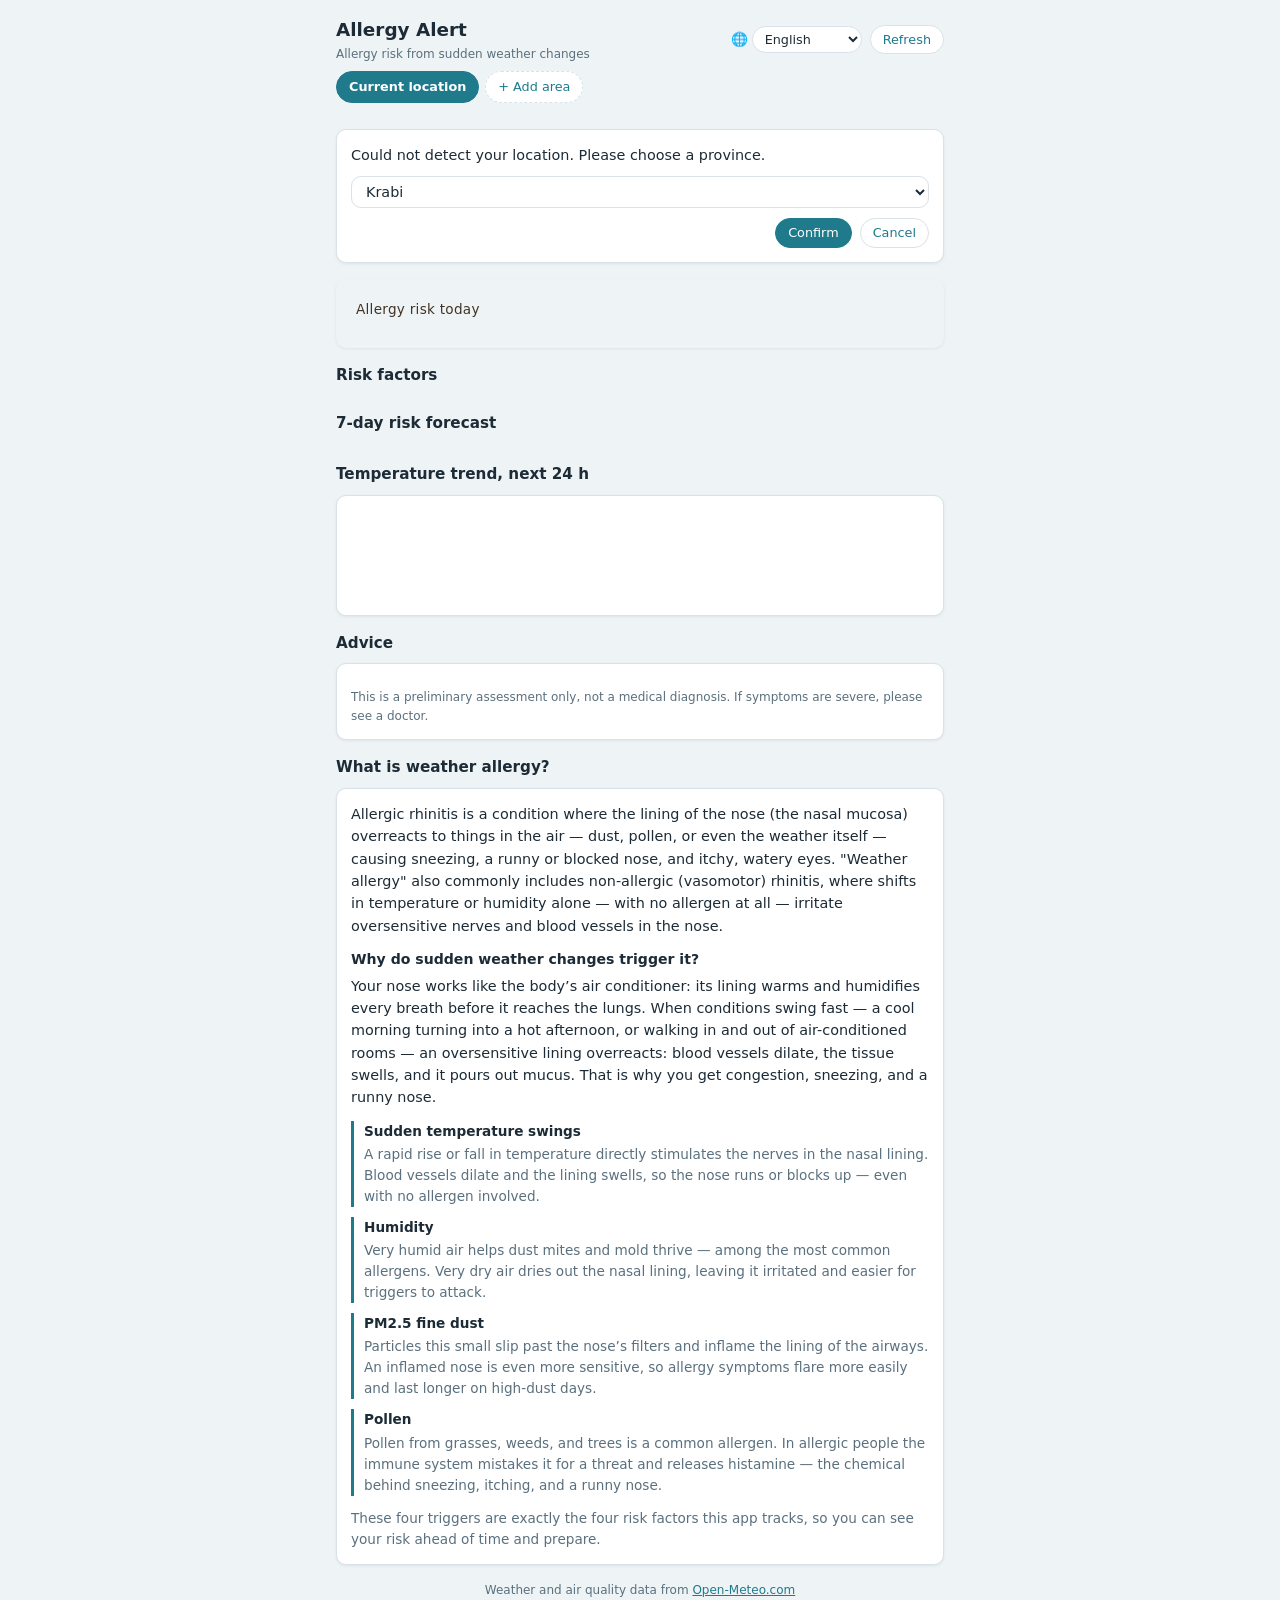
<file: index.html>
<!DOCTYPE html>
<html lang="th">
<head>
  <meta charset="UTF-8">
  <meta name="viewport" content="width=device-width, initial-scale=1">
  <title data-i18n="appTitle">เตือนภูมิแพ้อากาศ</title>
  <meta name="description" content="ประเมินความเสี่ยงภูมิแพ้จากสภาพอากาศเปลี่ยนกระทันหัน ตรวจสอบอุณหภูมิ ความชื้น และฝุ่น PM2.5 ในพื้นที่ของคุณ">
  <meta name="theme-color" content="#1f7a8c">

  <!-- Open Graph -->
  <meta property="og:type" content="website">
  <meta property="og:title" content="Allergy Alert — เตือนภูมิแพ้อากาศ">
  <meta property="og:description" content="ประเมินความเสี่ยงภูมิแพ้จากสภาพอากาศเปลี่ยนกระทันหัน ตรวจสอบอุณหภูมิ ความชื้น และฝุ่น PM2.5 ในพื้นที่ของคุณ">
  <meta property="og:image" content="https://comdevx.github.io/allergy-alert/og-image.png">
  <meta property="og:image:width" content="1200">
  <meta property="og:image:height" content="630">
  <meta property="og:url" content="https://comdevx.github.io/allergy-alert/">
  <meta property="og:site_name" content="Allergy Alert">
  <meta property="og:locale" content="th_TH">

  <!-- Twitter Card -->
  <meta name="twitter:card" content="summary_large_image">
  <meta name="twitter:title" content="Allergy Alert — เตือนภูมิแพ้อากาศ">
  <meta name="twitter:description" content="ประเมินความเสี่ยงภูมิแพ้จากสภาพอากาศเปลี่ยนกระทันหัน ตรวจสอบอุณหภูมิ ความชื้น และฝุ่น PM2.5 ในพื้นที่ของคุณ">
  <meta name="twitter:image" content="https://comdevx.github.io/allergy-alert/og-image.png">

  <link rel="icon" href="icon.svg" type="image/svg+xml">
  <link rel="apple-touch-icon" href="apple-touch-icon.png">
  <link rel="manifest" href="site.webmanifest">
  <link rel="stylesheet" href="css/style.css">
</head>
<body>
  <div class="wrap">

    <header>
      <div class="brand-row">
        <h1><span data-i18n="appTitle">เตือนภูมิแพ้อากาศ</span> <small data-i18n="appSubtitle">ประเมินความเสี่ยงจากสภาพอากาศเปลี่ยนกระทันหัน</small></h1>
        <div class="brand-actions">
          <label class="lang-wrap">🌐<select id="langSelect" class="lang" aria-label="ภาษา / Language" data-i18n-aria="langLabel"></select></label>
          <button id="refreshBtn" class="btn" type="button" data-i18n="refresh">รีเฟรช</button>
        </div>
      </div>
      <div id="areaChips" class="chips" role="tablist" aria-label="พื้นที่ของฉัน" data-i18n-aria="myAreas"></div>
      <div class="loc-row">
        <span id="updatedAt" class="updated"></span>
      </div>
    </header>

    <div id="provincePicker" class="picker" hidden>
      <p id="pickerMsg" data-i18n="pickerMsg">เลือกจังหวัดที่ต้องการติดตาม</p>
      <select id="provinceSelect" class="picker-select"></select>
      <div class="picker-actions">
        <button id="pickerConfirm" class="btn btn--primary" type="button" data-i18n="confirm">ตกลง</button>
        <button id="pickerCancel" class="btn" type="button" data-i18n="cancel">ยกเลิก</button>
      </div>
    </div>

    <div id="riskBanner" class="banner" aria-live="polite">
      <span id="bannerLabel" class="label" data-i18n="riskBannerLabel">ความเสี่ยงภูมิแพ้อากาศวันนี้</span>
      <span id="bannerLevel" class="level"></span>
      <span id="bannerReason" class="reason"></span>
    </div>

    <div id="shareBar" class="share-bar" hidden>
      <button id="shareBtn" class="share-btn" type="button" data-i18n="shareResult">
        <svg class="share-icon" width="16" height="16" viewBox="0 0 24 24" fill="none" stroke="currentColor" stroke-width="2.5" stroke-linecap="round" stroke-linejoin="round"><path d="M4 12v7a2 2 0 002 2h12a2 2 0 002-2v-7"/><polyline points="16 6 12 2 8 6"/><line x1="12" y1="2" x2="12" y2="15"/></svg>
        <span data-i18n="shareResult">แชร์ผลประเมิน</span>
      </button>
      <button id="copyLinkBtn" class="share-btn share-btn--outline" type="button" data-i18n="copyLink">
        <svg class="share-icon" width="16" height="16" viewBox="0 0 24 24" fill="none" stroke="currentColor" stroke-width="2.5" stroke-linecap="round" stroke-linejoin="round"><rect x="9" y="9" width="13" height="13" rx="2"/><path d="M5 15H4a2 2 0 01-2-2V4a2 2 0 012-2h9a2 2 0 012 2v1"/></svg>
        <span data-i18n="copyLink">คัดลอกลิงก์</span>
      </button>
    </div>

    <section>
      <h2 data-i18n="factorsHeading">ปัจจัยเสี่ยง</h2>
      <div id="factorCards" class="factors"></div>
    </section>

    <section>
      <h2 data-i18n="daysHeading">คาดการณ์ความเสี่ยง 7 วันข้างหน้า</h2>
      <div id="daysForecast" class="days"></div>
    </section>

    <section>
      <h2 data-i18n="outlookHeading">แนวโน้มอุณหภูมิ 24 ชม. ข้างหน้า</h2>
      <div class="outlook">
        <div id="outlookStrip" class="strip" aria-hidden="true"></div>
        <div id="outlookLabels" class="strip-labels"></div>
        <p id="outlookNote" class="note"></p>
      </div>
    </section>

    <section>
      <h2 data-i18n="adviceHeading">คำแนะนำ</h2>
      <div class="advice">
        <ul id="adviceList"></ul>
        <p class="disclaimer" data-i18n="disclaimer">ข้อมูลนี้เป็นเพียงการประเมินเบื้องต้น ไม่ใช่คำวินิจฉัยทางการแพทย์ หากอาการรุนแรงควรพบแพทย์</p>
      </div>
    </section>

    <section>
      <h2 data-i18n="aboutHeading">รู้จักภูมิแพ้อากาศ</h2>
      <div class="about">
        <p data-i18n="aboutIntro">โรคจมูกอักเสบภูมิแพ้ (allergic rhinitis) คือภาวะที่เยื่อบุจมูกไวต่อสิ่งกระตุ้นในอากาศมากกว่าปกติ เช่น ฝุ่น ละอองเกสร หรือแม้แต่สภาพอากาศที่เปลี่ยนแปลง ทำให้จาม น้ำมูกไหล คัดจมูก คันตาและน้ำตาไหล คำว่า "ภูมิแพ้อากาศ" ที่เรียกกันทั่วไปยังรวมถึงจมูกอักเสบชนิดไม่แพ้ (vasomotor rhinitis) ที่แค่อุณหภูมิหรือความชื้นเปลี่ยนกะทันหัน โดยไม่ต้องมีสารก่อภูมิแพ้เลย ก็กระตุ้นเส้นประสาทและหลอดเลือดในจมูกที่ไวเกินให้เกิดอาการได้</p>
        <h3 data-i18n="aboutWhyHeading">ทำไมอากาศเปลี่ยนกะทันหันถึงกระตุ้นอาการ</h3>
        <p data-i18n="aboutWhyBody">จมูกเปรียบเสมือนเครื่องปรับอากาศของร่างกาย เยื่อบุจมูกทำหน้าที่ปรับอุณหภูมิและความชื้นของลมหายใจก่อนส่งลงปอด เมื่อสภาพอากาศแกว่งเร็ว เช่น เช้าอากาศเย็นแต่กลางวันร้อนจัด หรือเดินเข้า-ออกห้องแอร์บ่อย ๆ เยื่อบุจมูกที่ไวเกินจะตอบสนองแรงกว่าปกติ หลอดเลือดขยาย เยื่อบุบวม และผลิตน้ำมูกออกมามาก จึงเกิดอาการคัดจมูก จาม และน้ำมูกไหล</p>
        <div class="about-triggers">
          <div class="about-trigger">
            <h4 data-i18n="aboutTempTitle">อุณหภูมิเปลี่ยนกะทันหัน</h4>
            <p data-i18n="aboutTempBody">อุณหภูมิที่ขึ้นหรือลงเร็วกระตุ้นเส้นประสาทในเยื่อบุจมูกโดยตรง หลอดเลือดขยายตัว เยื่อบุบวม ทำให้คัดจมูกหรือน้ำมูกไหลได้แม้ไม่มีสารก่อภูมิแพ้เลย</p>
          </div>
          <div class="about-trigger">
            <h4 data-i18n="aboutHumidityTitle">ความชื้น</h4>
            <p data-i18n="aboutHumidityBody">อากาศชื้นมากทำให้ไรฝุ่นและเชื้อราเติบโตดี ซึ่งเป็นสารก่อภูมิแพ้ที่พบบ่อยที่สุด ส่วนอากาศแห้งมากทำให้เยื่อบุจมูกแห้ง ระคายเคือง และถูกสิ่งกระตุ้นทำร้ายได้ง่ายขึ้น</p>
          </div>
          <div class="about-trigger">
            <h4 data-i18n="aboutAirTitle">ฝุ่น PM2.5</h4>
            <p data-i18n="aboutAirBody">ฝุ่นละเอียดขนาดนี้ผ่านการกรองของจมูกลงไปทำให้เยื่อบุทางเดินหายใจอักเสบ จมูกที่อักเสบจะยิ่งไวต่อสิ่งกระตุ้น อาการภูมิแพ้จึงกำเริบง่ายและหายช้าในวันที่ฝุ่นสูง</p>
          </div>
          <div class="about-trigger">
            <h4 data-i18n="aboutPollenTitle">ละอองเกสร</h4>
            <p data-i18n="aboutPollenBody">ละอองเกสรหญ้า วัชพืช และต้นไม้เป็นสารก่อภูมิแพ้ที่พบบ่อย ในคนที่แพ้ ระบบภูมิคุ้มกันจะเข้าใจผิดว่าเป็นสิ่งอันตรายและหลั่งสารฮิสตามีน ซึ่งเป็นต้นเหตุของอาการจาม คัน และน้ำมูกไหล</p>
          </div>
        </div>
        <p class="about-outro" data-i18n="aboutOutro">สี่ตัวกระตุ้นนี้คือปัจจัยเสี่ยงทั้งสี่ที่แอปนี้ติดตามให้ เพื่อให้คุณรู้ความเสี่ยงล่วงหน้าและเตรียมตัวได้ทัน</p>
      </div>
    </section>

    <div id="loadingState" class="loading-state" data-i18n="loading">กำลังโหลดข้อมูล…</div>

    <section id="errorState" class="error-state" hidden>
      <p id="errorMsg" data-i18n="errorMsg">โหลดข้อมูลไม่สำเร็จ กรุณาลองใหม่อีกครั้ง</p>
      <button id="retryBtn" class="btn btn--primary" type="button" data-i18n="retry">ลองใหม่</button>
    </section>

    <div id="staleNotice" class="stale-notice" data-i18n="staleNotice" hidden>กำลังแสดงข้อมูลที่บันทึกไว้ล่าสุด — ยังเชื่อมต่อไม่สำเร็จ</div>

    <footer>
      <span data-i18n="sourceCredit">ข้อมูลสภาพอากาศและคุณภาพอากาศจาก</span> <a href="https://open-meteo.com">Open-Meteo.com</a>
    </footer>

  </div>
  <script type="module" src="js/app.js"></script>
</body>
</html>
</file>
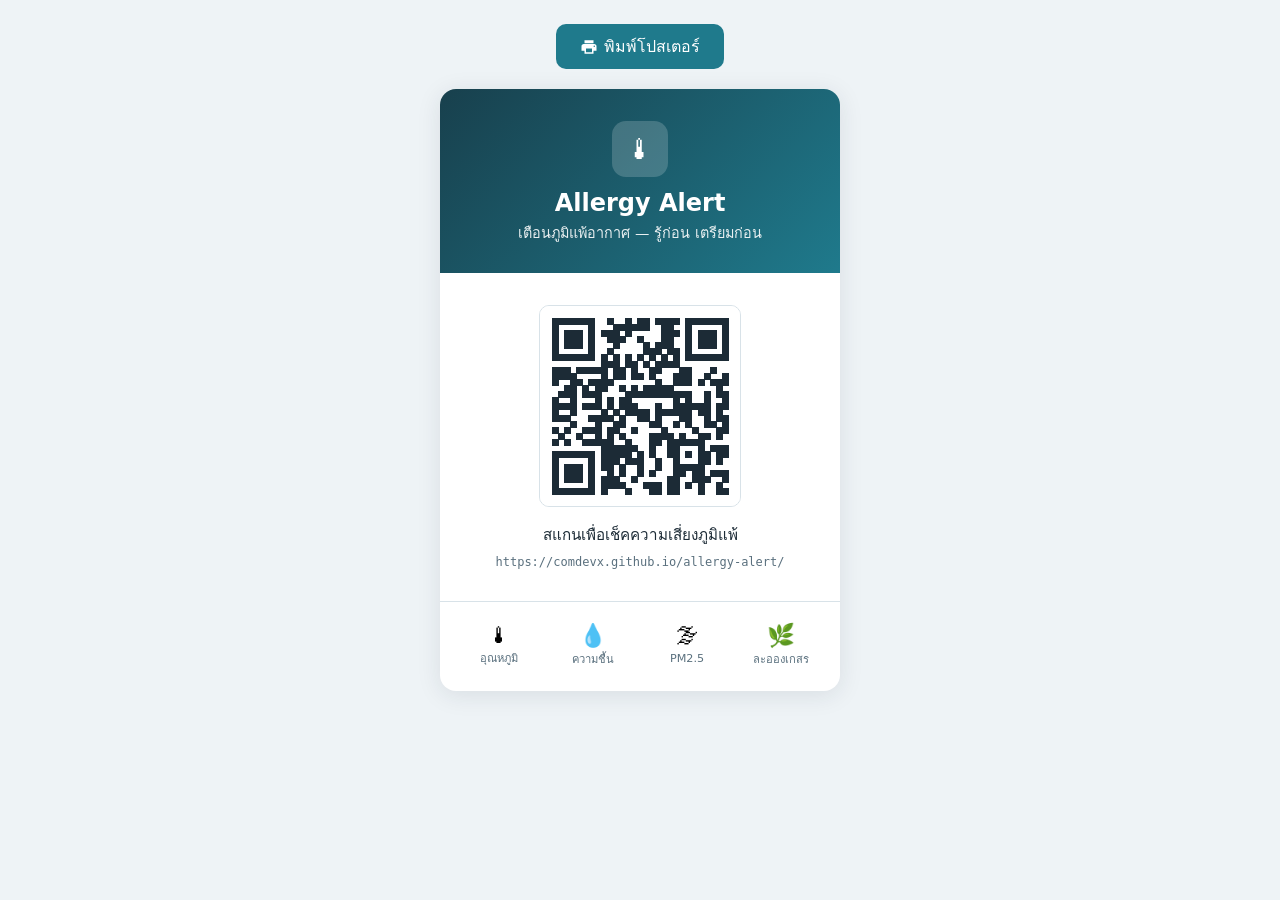
<file: poster.html>
<!DOCTYPE html>
<html lang="th">
<head>
<meta charset="UTF-8">
<meta name="viewport" content="width=device-width, initial-scale=1.0">
<title>Allergy Alert — Poster &amp; QR Code</title>
<style>
/* ── Reset & Base ── */
*, *::before, *::after { box-sizing: border-box; margin: 0; padding: 0; }
body {
  font-family: "Noto Sans Thai", "Sukhumvit Set", system-ui, -apple-system, sans-serif;
  background: #eef3f6;
  min-height: 100vh;
  display: flex;
  flex-direction: column;
  align-items: center;
  padding: 24px 16px;
}
@media (prefers-color-scheme: dark) {
  body { background: #101a21; }
}

/* ── Print Button ── */
.print-btn {
  display: inline-flex;
  align-items: center;
  gap: 6px;
  margin-bottom: 20px;
  padding: 10px 24px;
  background: #1f7a8c;
  color: #fff;
  border: none;
  border-radius: 10px;
  font-size: 1rem;
  font-family: inherit;
  cursor: pointer;
  transition: background 0.2s;
}
.print-btn:hover { background: #18404d; }
.print-btn svg { width: 18px; height: 18px; fill: currentColor; }

/* ── Poster Card ── */
.poster {
  width: 100%;
  max-width: 400px;
  background: #ffffff;
  border-radius: 16px;
  overflow: hidden;
  box-shadow: 0 4px 24px rgba(28, 43, 54, 0.10);
}

/* ── Header ── */
.poster-header {
  background: linear-gradient(135deg, #18404d, #1f7a8c);
  padding: 32px 24px 28px;
  text-align: center;
  color: #fff;
}
.poster-icon {
  display: inline-flex;
  align-items: center;
  justify-content: center;
  width: 56px;
  height: 56px;
  background: rgba(255,255,255,0.18);
  border-radius: 14px;
  font-size: 28px;
  margin-bottom: 12px;
}
.poster-header h1 {
  font-size: 1.5rem;
  font-weight: 700;
  margin-bottom: 6px;
}
.poster-header p {
  font-size: 0.9rem;
  opacity: 0.9;
  line-height: 1.5;
}

/* ── Body ── */
.poster-body {
  padding: 32px 24px;
  text-align: center;
}
.qr-container {
  display: flex;
  justify-content: center;
  margin-bottom: 16px;
}
.qr-container canvas {
  border: 1px solid #d8e2e8;
  border-radius: 10px;
}
.poster-body .scan-text {
  font-size: 0.95rem;
  color: #1c2b36;
  margin-bottom: 8px;
  font-weight: 500;
}
.poster-body .url-text {
  font-size: 0.75rem;
  color: #5a707e;
  font-family: "SF Mono", "Fira Code", monospace;
  word-break: break-all;
}

/* ── Footer ── */
.poster-footer {
  display: grid;
  grid-template-columns: repeat(4, 1fr);
  gap: 8px;
  padding: 20px 16px 24px;
  border-top: 1px solid #d8e2e8;
}
.feature-item {
  text-align: center;
}
.feature-item .icon {
  font-size: 1.4rem;
  margin-bottom: 4px;
}
.feature-item .label {
  font-size: 0.7rem;
  color: #5a707e;
  line-height: 1.3;
}

/* ── Print Styles ── */
@media print {
  body {
    background: #fff !important;
    padding: 0;
    display: flex;
    justify-content: center;
    align-items: center;
  }
  .print-btn { display: none !important; }
  .poster {
    box-shadow: none;
    border-radius: 0;
    max-width: 100%;
    width: 90mm;
    margin: auto;
  }
  @page {
    size: A4;
    margin: 20mm;
  }
}
</style>
</head>
<body>

<button class="print-btn" onclick="window.print()">
  <svg viewBox="0 0 24 24"><path d="M19 8H5c-1.66 0-3 1.34-3 3v6h4v4h12v-4h4v-6c0-1.66-1.34-3-3-3zm-3 11H8v-5h8v5zm3-7c-.55 0-1-.45-1-1s.45-1 1-1 1 .45 1 1-.45 1-1 1zm-1-9H6v4h12V3z"/></svg>
  พิมพ์โปสเตอร์
</button>

<div class="poster">
  <div class="poster-header">
    <div class="poster-icon">🌡</div>
    <h1>Allergy Alert</h1>
    <p>เตือนภูมิแพ้อากาศ — รู้ก่อน เตรียมก่อน</p>
  </div>
  <div class="poster-body">
    <div class="qr-container">
      <canvas id="qr-canvas" width="200" height="200"></canvas>
    </div>
    <p class="scan-text">สแกนเพื่อเช็คความเสี่ยงภูมิแพ้</p>
    <p class="url-text">https://comdevx.github.io/allergy-alert/</p>
  </div>
  <div class="poster-footer">
    <div class="feature-item">
      <div class="icon">🌡</div>
      <div class="label">อุณหภูมิ</div>
    </div>
    <div class="feature-item">
      <div class="icon">💧</div>
      <div class="label">ความชื้น</div>
    </div>
    <div class="feature-item">
      <div class="icon">🌫</div>
      <div class="label">PM2.5</div>
    </div>
    <div class="feature-item">
      <div class="icon">🌿</div>
      <div class="label">ละอองเกสร</div>
    </div>
  </div>
</div>

<script>
// ═══════════════════════════════════════════════════════════════════
// Minimal QR Code Encoder — Byte mode, EC Level L
// Produces valid, scannable QR codes without external dependencies
// ═══════════════════════════════════════════════════════════════════

(function() {
  'use strict';

  // GF(256) arithmetic with polynomial 0x11d (x^8+x^4+x^3+x^2+1)
  const EXP = new Uint8Array(256);
  const LOG = new Uint8Array(256);
  (function initGF() {
    let v = 1;
    for (let i = 0; i < 255; i++) {
      EXP[i] = v;
      LOG[v] = i;
      v <<= 1;
      if (v >= 256) v ^= 0x11d;
    }
    EXP[255] = EXP[0];
  })();

  function gfMul(a, b) {
    if (a === 0 || b === 0) return 0;
    return EXP[(LOG[a] + LOG[b]) % 255];
  }

  // Generate Reed-Solomon generator polynomial for t EC codewords
  function rsGenPoly(t) {
    let poly = [1];
    for (let i = 0; i < t; i++) {
      const newPoly = new Array(poly.length + 1).fill(0);
      for (let j = 0; j < poly.length; j++) {
        newPoly[j] ^= poly[j];
        newPoly[j + 1] ^= gfMul(poly[j], EXP[i]);
      }
      poly = newPoly;
    }
    return poly;
  }

  // Compute Reed-Solomon EC codewords
  function rsEncode(data, ecCount) {
    const gen = rsGenPoly(ecCount);
    const msg = new Array(data.length + ecCount).fill(0);
    for (let i = 0; i < data.length; i++) msg[i] = data[i];
    for (let i = 0; i < data.length; i++) {
      const coef = msg[i];
      if (coef !== 0) {
        for (let j = 0; j < gen.length; j++) {
          msg[i + j] ^= gfMul(gen[j], coef);
        }
      }
    }
    return msg.slice(data.length);
  }

  // QR version/EC parameters
  // [version, size, totalCodewords, ecCodewordsPerBlock, numBlocks_g1, dataCW_g1, numBlocks_g2, dataCW_g2]
  const VERSION_TABLE = [
    null, // index 0 unused
    [1, 21, 26, 7, 1, 19, 0, 0],
    [2, 25, 44, 10, 1, 34, 0, 0],
    [3, 29, 55, 15, 1, 55, 0, 0],
    [4, 33, 80, 20, 1, 80, 0, 0],
    [5, 37, 108, 26, 1, 108, 0, 0],
    [6, 41, 136, 18, 2, 68, 0, 0],
  ];

  // Data capacity in byte mode for EC level L (versions 1-6)
  const BYTE_CAPACITY = [0, 17, 32, 53, 78, 106, 134];

  // Alignment pattern positions per version
  const ALIGN_POS = [
    null, [], [6, 18], [6, 22], [6, 26], [6, 30], [6, 34]
  ];

  function selectVersion(dataLen) {
    for (let v = 1; v <= 6; v++) {
      if (dataLen <= BYTE_CAPACITY[v]) return v;
    }
    throw new Error('Data too long for supported QR versions');
  }

  // Encode data in byte mode
  function encodeData(text, version) {
    const vInfo = VERSION_TABLE[version];
    const totalDataCW = vInfo[4] * vInfo[5] + vInfo[6] * vInfo[7];
    const totalBits = totalDataCW * 8;
    const bits = [];

    function pushBits(val, len) {
      for (let i = len - 1; i >= 0; i--) bits.push((val >> i) & 1);
    }

    // Mode indicator: byte = 0100
    pushBits(0b0100, 4);
    // Character count (8 bits for versions 1-9 in byte mode)
    pushBits(text.length, 8);
    // Data
    for (let i = 0; i < text.length; i++) {
      pushBits(text.charCodeAt(i), 8);
    }
    // Terminator (up to 4 zeros)
    const termLen = Math.min(4, totalBits - bits.length);
    pushBits(0, termLen);
    // Pad to byte boundary
    while (bits.length % 8 !== 0) bits.push(0);
    // Pad codewords
    const padBytes = [0xEC, 0x11];
    let padIdx = 0;
    while (bits.length < totalBits) {
      pushBits(padBytes[padIdx % 2], 8);
      padIdx++;
    }

    // Convert to bytes
    const codewords = [];
    for (let i = 0; i < bits.length; i += 8) {
      let byte = 0;
      for (let j = 0; j < 8; j++) byte = (byte << 1) | bits[i + j];
      codewords.push(byte);
    }
    return codewords;
  }

  // Interleave data and EC blocks
  function generateCodewords(text, version) {
    const vInfo = VERSION_TABLE[version];
    const ecPerBlock = vInfo[3];
    const numBlocks1 = vInfo[4];
    const dataCW1 = vInfo[5];
    const numBlocks2 = vInfo[6];
    const dataCW2 = vInfo[7];

    const dataCodewords = encodeData(text, version);
    const blocks = [];
    const ecBlocks = [];
    let offset = 0;

    // Group 1
    for (let i = 0; i < numBlocks1; i++) {
      const block = dataCodewords.slice(offset, offset + dataCW1);
      blocks.push(block);
      ecBlocks.push(rsEncode(block, ecPerBlock));
      offset += dataCW1;
    }
    // Group 2
    for (let i = 0; i < numBlocks2; i++) {
      const block = dataCodewords.slice(offset, offset + dataCW2);
      blocks.push(block);
      ecBlocks.push(rsEncode(block, ecPerBlock));
      offset += dataCW2;
    }

    // Interleave data
    const result = [];
    const maxDataLen = Math.max(dataCW1, dataCW2 || 0);
    for (let i = 0; i < maxDataLen; i++) {
      for (const block of blocks) {
        if (i < block.length) result.push(block[i]);
      }
    }
    // Interleave EC
    for (let i = 0; i < ecPerBlock; i++) {
      for (const ec of ecBlocks) {
        if (i < ec.length) result.push(ec[i]);
      }
    }
    return result;
  }

  // Create QR matrix
  function createMatrix(version) {
    const size = VERSION_TABLE[version][1];
    // 0 = white (data area), 1 = black (data area)
    // Use separate arrays for module values and "reserved" flag
    const matrix = Array.from({length: size}, () => new Uint8Array(size));
    const reserved = Array.from({length: size}, () => new Uint8Array(size));
    return { matrix, reserved, size };
  }

  function placeFinderPattern(m, row, col) {
    for (let r = -1; r <= 7; r++) {
      for (let c = -1; c <= 7; c++) {
        const rr = row + r, cc = col + c;
        if (rr < 0 || rr >= m.size || cc < 0 || cc >= m.size) continue;
        let val = 0;
        if (r >= 0 && r <= 6 && c >= 0 && c <= 6) {
          if (r === 0 || r === 6 || c === 0 || c === 6) val = 1;
          else if (r >= 2 && r <= 4 && c >= 2 && c <= 4) val = 1;
        }
        m.matrix[rr][cc] = val;
        m.reserved[rr][cc] = 1;
      }
    }
  }

  function placeAlignmentPattern(m, row, col) {
    for (let r = -2; r <= 2; r++) {
      for (let c = -2; c <= 2; c++) {
        const rr = row + r, cc = col + c;
        if (m.reserved[rr][cc]) continue;
        let val = 0;
        if (r === -2 || r === 2 || c === -2 || c === 2 || (r === 0 && c === 0)) val = 1;
        m.matrix[rr][cc] = val;
        m.reserved[rr][cc] = 1;
      }
    }
  }

  function placeTimingPatterns(m) {
    for (let i = 8; i < m.size - 8; i++) {
      const val = (i % 2 === 0) ? 1 : 0;
      if (!m.reserved[6][i]) {
        m.matrix[6][i] = val;
        m.reserved[6][i] = 1;
      }
      if (!m.reserved[i][6]) {
        m.matrix[i][6] = val;
        m.reserved[i][6] = 1;
      }
    }
  }

  function reserveFormatAreas(m) {
    // Around top-left finder
    for (let i = 0; i <= 8; i++) {
      if (!m.reserved[8][i]) m.reserved[8][i] = 1;
      if (!m.reserved[i][8]) m.reserved[i][8] = 1;
    }
    // Around top-right finder
    for (let i = 0; i <= 7; i++) {
      if (!m.reserved[8][m.size - 1 - i]) m.reserved[8][m.size - 1 - i] = 1;
    }
    // Around bottom-left finder
    for (let i = 0; i <= 7; i++) {
      if (!m.reserved[m.size - 1 - i][8]) m.reserved[m.size - 1 - i][8] = 1;
    }
    // Dark module
    m.matrix[m.size - 8][8] = 1;
    m.reserved[m.size - 8][8] = 1;
  }

  function placeDataBits(m, codewords) {
    const bits = [];
    for (const cw of codewords) {
      for (let i = 7; i >= 0; i--) bits.push((cw >> i) & 1);
    }

    let bitIdx = 0;
    let col = m.size - 1;
    let upward = true;

    while (col >= 0) {
      if (col === 6) col--; // skip timing column
      const rows = upward
        ? Array.from({length: m.size}, (_, i) => m.size - 1 - i)
        : Array.from({length: m.size}, (_, i) => i);

      for (const row of rows) {
        for (let c = 0; c <= 1; c++) {
          const cc = col - c;
          if (cc < 0) continue;
          if (m.reserved[row][cc]) continue;
          if (bitIdx < bits.length) {
            m.matrix[row][cc] = bits[bitIdx];
            bitIdx++;
          }
        }
      }
      col -= 2;
      upward = !upward;
    }
  }

  // Mask patterns
  const MASK_FN = [
    (r, c) => (r + c) % 2 === 0,
    (r, c) => r % 2 === 0,
    (r, c) => c % 3 === 0,
    (r, c) => (r + c) % 3 === 0,
    (r, c) => (Math.floor(r / 2) + Math.floor(c / 3)) % 2 === 0,
    (r, c) => (r * c) % 2 + (r * c) % 3 === 0,
    (r, c) => ((r * c) % 2 + (r * c) % 3) % 2 === 0,
    (r, c) => ((r + c) % 2 + (r * c) % 3) % 2 === 0,
  ];

  function applyMask(m, maskIdx) {
    const fn = MASK_FN[maskIdx];
    const result = Array.from({length: m.size}, (_, r) =>
      Uint8Array.from(m.matrix[r])
    );
    for (let r = 0; r < m.size; r++) {
      for (let c = 0; c < m.size; c++) {
        if (!m.reserved[r][c] && fn(r, c)) {
          result[r][c] ^= 1;
        }
      }
    }
    return result;
  }

  // Format info: EC level L = 01, mask pattern 3 bits
  // BCH(15,5) encoding
  function getFormatBits(ecLevel, maskIdx) {
    // EC Level L = 01
    let data = (ecLevel << 3) | maskIdx; // 5 bits
    let bits = data << 10;
    // Divide by generator 10100110111 (x^10+x^8+x^5+x^4+x^2+x+1)
    const gen = 0b10100110111;
    for (let i = 4; i >= 0; i--) {
      if (bits & (1 << (i + 10))) bits ^= gen << i;
    }
    bits = (data << 10) | bits;
    // XOR with mask
    bits ^= 0b101010000010010;
    return bits;
  }

  function placeFormatInfo(matrix, size, ecLevel, maskIdx) {
    const bits = getFormatBits(ecLevel, maskIdx);

    // Copy 1: around top-left finder pattern
    // Row 8, columns 0-5,7,8 (skip col 6 = timing)
    const copy1_row8 = [0, 1, 2, 3, 4, 5, 7, 8]; // 8 positions → bits 0-7
    // Col 8, rows 7,5,4,3,2,1,0 (skip row 6 = timing)
    const copy1_col8 = [7, 5, 4, 3, 2, 1, 0]; // 7 positions → bits 8-14

    // Copy 2: around other finders
    // Col 8, rows size-1 down to size-7
    const copy2_col8 = [size-1, size-2, size-3, size-4, size-5, size-6, size-7]; // 7 positions → bits 0-6
    // Row 8, columns size-8 to size-1
    const copy2_row8 = [size-8, size-7, size-6, size-5, size-4, size-3, size-2, size-1]; // 8 positions → bits 7-14

    for (let i = 0; i < 15; i++) {
      const bit = (bits >> (14 - i)) & 1;
      // Copy 1
      if (i < 8) {
        matrix[8][copy1_row8[i]] = bit;
      } else {
        matrix[copy1_col8[i - 8]][8] = bit;
      }
      // Copy 2
      if (i < 7) {
        matrix[copy2_col8[i]][8] = bit;
      } else {
        matrix[8][copy2_row8[i - 7]] = bit;
      }
    }
    // Dark module (always black)
    matrix[size - 8][8] = 1;
  }

  // Penalty scoring
  function calcPenalty(matrix, size) {
    let penalty = 0;

    // Rule 1: runs of 5+ same color
    for (let r = 0; r < size; r++) {
      let count = 1;
      for (let c = 1; c < size; c++) {
        if (matrix[r][c] === matrix[r][c - 1]) {
          count++;
        } else {
          if (count >= 5) penalty += count - 2;
          count = 1;
        }
      }
      if (count >= 5) penalty += count - 2;
    }
    for (let c = 0; c < size; c++) {
      let count = 1;
      for (let r = 1; r < size; r++) {
        if (matrix[r][c] === matrix[r - 1][c]) {
          count++;
        } else {
          if (count >= 5) penalty += count - 2;
          count = 1;
        }
      }
      if (count >= 5) penalty += count - 2;
    }

    // Rule 2: 2x2 blocks
    for (let r = 0; r < size - 1; r++) {
      for (let c = 0; c < size - 1; c++) {
        const v = matrix[r][c];
        if (v === matrix[r][c + 1] && v === matrix[r + 1][c] && v === matrix[r + 1][c + 1]) {
          penalty += 3;
        }
      }
    }

    // Rule 3: finder-like patterns
    const pattern1 = [1, 0, 1, 1, 1, 0, 1, 0, 0, 0, 0];
    const pattern2 = [0, 0, 0, 0, 1, 0, 1, 1, 1, 0, 1];
    for (let r = 0; r < size; r++) {
      for (let c = 0; c <= size - 11; c++) {
        let match1 = true, match2 = true;
        for (let i = 0; i < 11; i++) {
          if (matrix[r][c + i] !== pattern1[i]) match1 = false;
          if (matrix[r][c + i] !== pattern2[i]) match2 = false;
        }
        if (match1 || match2) penalty += 40;
      }
    }
    for (let c = 0; c < size; c++) {
      for (let r = 0; r <= size - 11; r++) {
        let match1 = true, match2 = true;
        for (let i = 0; i < 11; i++) {
          if (matrix[r + i][c] !== pattern1[i]) match1 = false;
          if (matrix[r + i][c] !== pattern2[i]) match2 = false;
        }
        if (match1 || match2) penalty += 40;
      }
    }

    // Rule 4: proportion of dark modules
    let dark = 0;
    for (let r = 0; r < size; r++)
      for (let c = 0; c < size; c++)
        if (matrix[r][c]) dark++;
    const pct = (dark * 100) / (size * size);
    const prev5 = Math.floor(pct / 5) * 5;
    const next5 = prev5 + 5;
    penalty += Math.min(Math.abs(prev5 - 50) / 5, Math.abs(next5 - 50) / 5) * 10;

    return penalty;
  }

  // Main QR generation
  function generateQR(text) {
    const version = selectVersion(text.length);
    const vInfo = VERSION_TABLE[version];
    const size = vInfo[1];

    // Generate codewords
    const codewords = generateCodewords(text, version);

    // Build matrix
    const m = createMatrix(version);

    // Place finder patterns
    placeFinderPattern(m, 0, 0);
    placeFinderPattern(m, 0, size - 7);
    placeFinderPattern(m, size - 7, 0);

    // Place alignment patterns
    const alignPos = ALIGN_POS[version];
    if (alignPos.length >= 2) {
      for (let i = 0; i < alignPos.length; i++) {
        for (let j = 0; j < alignPos.length; j++) {
          const r = alignPos[i], c = alignPos[j];
          // Skip if overlapping finder patterns
          if (r <= 8 && c <= 8) continue;
          if (r <= 8 && c >= size - 8) continue;
          if (r >= size - 8 && c <= 8) continue;
          placeAlignmentPattern(m, r, c);
        }
      }
    }

    // Place timing patterns
    placeTimingPatterns(m);

    // Reserve format areas
    reserveFormatAreas(m);

    // Place data
    placeDataBits(m, codewords);

    // Try all masks, pick best
    let bestMask = 0;
    let bestPenalty = Infinity;
    let bestMatrix = null;

    for (let mask = 0; mask < 8; mask++) {
      const masked = applyMask(m, mask);
      placeFormatInfo(masked, size, 1, mask); // EC Level L = 01 = 1
      const pen = calcPenalty(masked, size);
      if (pen < bestPenalty) {
        bestPenalty = pen;
        bestMask = mask;
        bestMatrix = masked;
      }
    }

    return { matrix: bestMatrix, size };
  }

  // Render QR to canvas
  function renderQR(canvas, qr, quietZone) {
    const ctx = canvas.getContext('2d');
    const canvasSize = canvas.width;
    const totalModules = qr.size + quietZone * 2;
    const moduleSize = canvasSize / totalModules;

    ctx.fillStyle = '#ffffff';
    ctx.fillRect(0, 0, canvasSize, canvasSize);

    ctx.fillStyle = '#1c2b36';
    for (let r = 0; r < qr.size; r++) {
      for (let c = 0; c < qr.size; c++) {
        if (qr.matrix[r][c]) {
          const x = (c + quietZone) * moduleSize;
          const y = (r + quietZone) * moduleSize;
          ctx.fillRect(Math.round(x), Math.round(y),
            Math.ceil(moduleSize), Math.ceil(moduleSize));
        }
      }
    }
  }

  // Generate and render
  const url = 'https://comdevx.github.io/allergy-alert/';
  const qr = generateQR(url);
  const canvas = document.getElementById('qr-canvas');
  renderQR(canvas, qr, 2);
})();
</script>
</body>
</html>
</file>
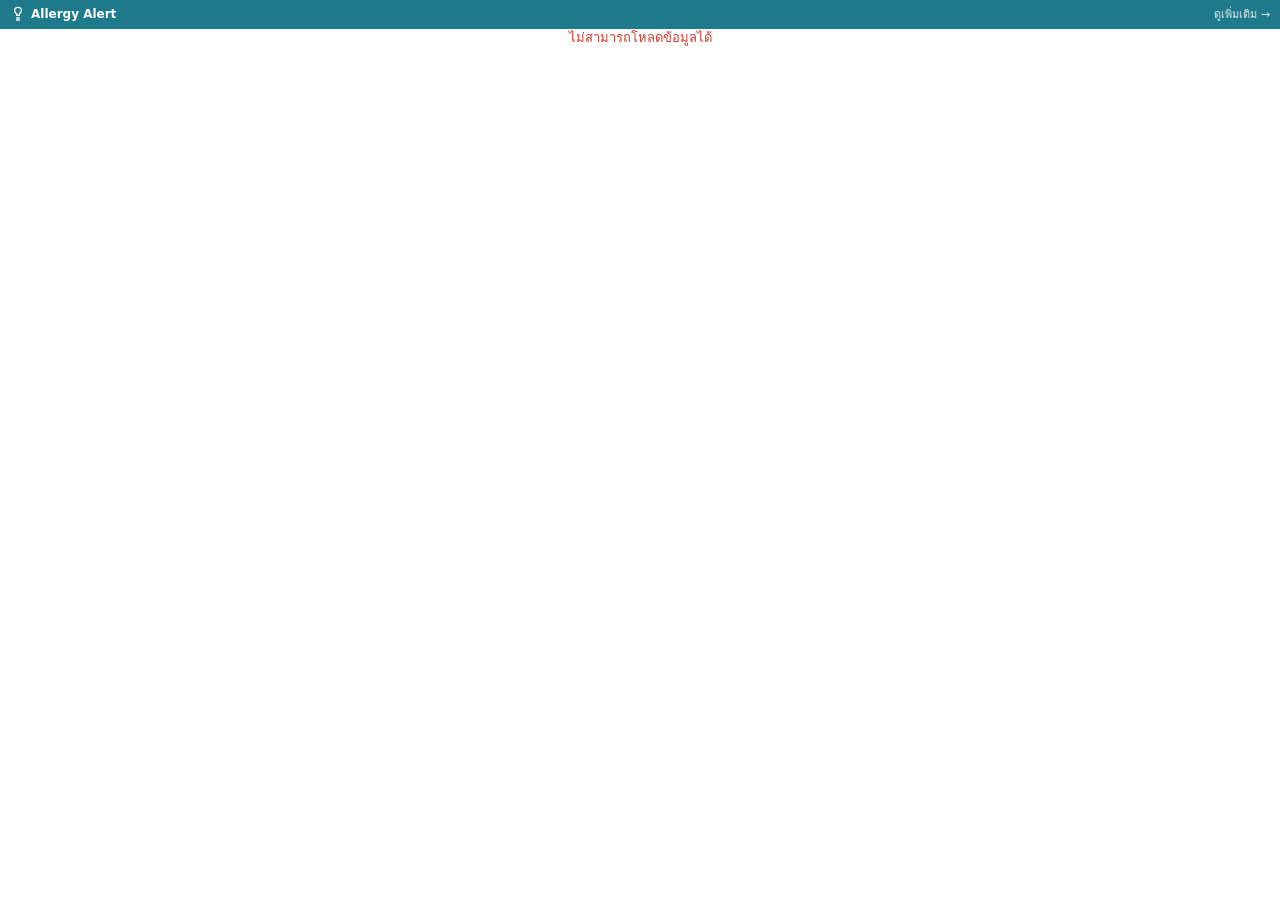
<file: widget.html>
<!DOCTYPE html>
<html lang="th">
<head>
  <meta charset="UTF-8">
  <meta name="viewport" content="width=device-width, initial-scale=1">
  <title>Allergy Alert Widget</title>
  <style>
    *, *::before, *::after { box-sizing: border-box; margin: 0; padding: 0; }

    :root {
      --accent: #1f7a8c;
      --accent-ink: #ffffff;
      --bg: #ffffff;
      --card-bg: #f5f7f8;
      --text: #1a1a1a;
      --text-muted: #5a6872;
      --border: #e0e4e7;
      --risk-low: #2f8f5b;
      --risk-med: #d9a50f;
      --risk-high: #e07b12;
      --risk-vhigh: #cf3b2e;
      --font: "Noto Sans Thai", system-ui, -apple-system, sans-serif;
    }

    @media (prefers-color-scheme: dark) {
      :root {
        --accent: #4fa9bc;
        --accent-ink: #08171c;
        --bg: #0f1c20;
        --card-bg: #162529;
        --text: #e8ecee;
        --text-muted: #8fa3ad;
        --border: #2a3d44;
      }
    }

    body {
      font-family: var(--font);
      background: var(--bg);
      color: var(--text);
      font-size: 13px;
      line-height: 1.4;
      overflow: hidden;
      min-height: 100%;
    }

    .widget {
      display: flex;
      flex-direction: column;
      height: 100vh;
      min-height: 180px;
      max-height: 240px;
    }

    /* Header */
    .widget-header {
      display: flex;
      align-items: center;
      justify-content: space-between;
      background: var(--accent);
      color: var(--accent-ink);
      padding: 6px 10px;
      flex-shrink: 0;
    }

    .widget-header .brand {
      display: flex;
      align-items: center;
      gap: 5px;
      font-weight: 600;
      font-size: 12px;
    }

    .widget-header .brand svg {
      width: 16px;
      height: 16px;
      flex-shrink: 0;
    }

    .widget-header a {
      color: var(--accent-ink);
      text-decoration: none;
      font-size: 11px;
      opacity: 0.85;
      white-space: nowrap;
    }

    .widget-header a:hover {
      opacity: 1;
      text-decoration: underline;
    }

    /* Content */
    .widget-content {
      flex: 1;
      display: flex;
      flex-direction: column;
      justify-content: center;
      padding: 10px 12px;
      gap: 8px;
    }

    /* Risk row */
    .risk-row {
      display: flex;
      align-items: center;
      gap: 8px;
    }

    .risk-badge {
      display: inline-block;
      padding: 3px 10px;
      border-radius: 12px;
      font-size: 12px;
      font-weight: 600;
      color: #fff;
      white-space: nowrap;
    }

    .risk-badge.low { background: var(--risk-low); }
    .risk-badge.med { background: var(--risk-med); color: #1a1a1a; }
    .risk-badge.high { background: var(--risk-high); }
    .risk-badge.vhigh { background: var(--risk-vhigh); }

    .location-name {
      font-size: 13px;
      font-weight: 500;
      color: var(--text);
      overflow: hidden;
      text-overflow: ellipsis;
      white-space: nowrap;
    }

    /* Stats row */
    .stats-row {
      display: flex;
      gap: 6px;
    }

    .stat-cell {
      flex: 1;
      background: var(--card-bg);
      border: 1px solid var(--border);
      border-radius: 6px;
      padding: 5px 6px;
      text-align: center;
    }

    .stat-cell .stat-value {
      font-size: 14px;
      font-weight: 700;
      color: var(--text);
    }

    .stat-cell .stat-label {
      font-size: 10px;
      color: var(--text-muted);
      margin-top: 1px;
    }

    /* Advice */
    .advice {
      font-size: 11px;
      color: var(--text-muted);
      line-height: 1.4;
      overflow: hidden;
      text-overflow: ellipsis;
      white-space: nowrap;
    }

    /* States */
    .state-msg {
      display: flex;
      align-items: center;
      justify-content: center;
      flex: 1;
      font-size: 13px;
      color: var(--text-muted);
    }

    .state-msg.error {
      color: var(--risk-vhigh);
    }
  </style>
</head>
<body>
  <div class="widget">
    <div class="widget-header">
      <div class="brand">
        <svg viewBox="0 0 24 24" fill="none" stroke="currentColor" stroke-width="2" stroke-linecap="round" stroke-linejoin="round">
          <path d="M12 2a5 5 0 0 1 5 5c0 2-1 3-2 4l-1 1v2h-4v-2l-1-1c-1-1-2-2-2-4a5 5 0 0 1 5-5z"/>
          <path d="M10 18h4"/>
          <path d="M10 21h4"/>
        </svg>
        <span>Allergy Alert</span>
      </div>
      <a href="https://comdevx.github.io/allergy-alert/" target="_blank" rel="noopener">ดูเพิ่มเติม &rarr;</a>
    </div>
    <div id="content">
      <div class="state-msg" id="loading">กำลังโหลด...</div>
    </div>
  </div>

  <script>
    (function() {
      'use strict';

      // --- Province lookup ---
      var PROVINCES = {
        'bangkok': { nameTh: 'กรุงเทพมหานคร', lat: 13.75, lon: 100.52 },
        'chiang mai': { nameTh: 'เชียงใหม่', lat: 18.79, lon: 98.98 },
        'phuket': { nameTh: 'ภูเก็ต', lat: 7.88, lon: 98.39 },
        'khon kaen': { nameTh: 'ขอนแก่น', lat: 16.43, lon: 102.83 },
        'nakhon ratchasima': { nameTh: 'นครราชสีมา', lat: 14.97, lon: 102.10 },
        'chiang rai': { nameTh: 'เชียงราย', lat: 19.91, lon: 99.83 },
        'songkhla': { nameTh: 'สงขลา', lat: 7.19, lon: 100.59 },
        'udon thani': { nameTh: 'อุดรธานี', lat: 17.42, lon: 102.79 },
        'nonthaburi': { nameTh: 'นนทบุรี', lat: 13.86, lon: 100.51 },
        'pathum thani': { nameTh: 'ปทุมธานี', lat: 14.02, lon: 100.53 }
      };

      var DEFAULT = PROVINCES['bangkok'];

      // --- Parse URL params ---
      function getParams() {
        var params = new URLSearchParams(window.location.search);
        var area = params.get('area');
        var lat = parseFloat(params.get('lat'));
        var lon = parseFloat(params.get('lon'));

        if (isFinite(lat) && isFinite(lon)) {
          var name = area || 'Custom';
          return { lat: lat, lon: lon, name: name, nameTh: name };
        }

        if (area) {
          var key = area.toLowerCase().trim();
          var match = PROVINCES[key];
          if (match) {
            return { lat: match.lat, lon: match.lon, name: area, nameTh: match.nameTh };
          }
        }

        return { lat: DEFAULT.lat, lon: DEFAULT.lon, name: 'Bangkok', nameTh: DEFAULT.nameTh };
      }

      // --- Scoring functions (inlined from risk.js) ---
      function isNum(v) {
        return typeof v === 'number' && isFinite(v);
      }

      function nums(arr) {
        return (arr || []).filter(isNum);
      }

      function maxOf(arr) {
        var v = nums(arr);
        return v.length ? Math.max.apply(null, v) : null;
      }

      function scoreTemp(deltaC) {
        if (!isNum(deltaC)) return null;
        if (deltaC < 4) return 0;
        if (deltaC < 7) return 1;
        if (deltaC < 10) return 2;
        return 3;
      }

      function scoreHumidity(rh) {
        if (!isNum(rh)) return null;
        if (rh < 20) return 3;
        if (rh < 30) return 2;
        if (rh < 40) return 1;
        if (rh <= 70) return 0;
        if (rh <= 80) return 1;
        if (rh <= 90) return 2;
        return 3;
      }

      function scoreAir(pm25, pm10) {
        var s25 = isNum(pm25)
          ? (pm25 <= 15 ? 0 : pm25 <= 37.5 ? 1 : pm25 <= 75 ? 2 : 3)
          : null;
        var s10 = isNum(pm10)
          ? (pm10 <= 50 ? 0 : pm10 <= 80 ? 1 : pm10 <= 120 ? 2 : 3)
          : null;
        if (s25 === null && s10 === null) return null;
        if (s25 === null) return s10;
        if (s10 === null) return s25;
        return Math.max(s25, s10);
      }

      function scorePollen(values) {
        var max = maxOf(values);
        if (max === null) return null;
        if (max <= 20) return 0;
        if (max <= 80) return 1;
        if (max <= 200) return 2;
        return 3;
      }

      var WEIGHTS = { temp: 1.5, air: 1.5, humidity: 1.0, pollen: 1.0 };
      var MAX_POINTS = 3;

      function combine(factors) {
        var sum = 0;
        var denom = 0;
        var hasMax = false;
        var keys = Object.keys(WEIGHTS);
        for (var i = 0; i < keys.length; i++) {
          var key = keys[i];
          var points = factors[key];
          if (!isNum(points)) continue;
          sum += points * WEIGHTS[key];
          denom += MAX_POINTS * WEIGHTS[key];
          if (points === MAX_POINTS) hasMax = true;
        }
        if (denom === 0) return { level: 'low', pct: 0, factors: factors };
        var pct = sum / denom;
        var level = pct < 0.25 ? 'low' : pct < 0.5 ? 'med' : pct < 0.75 ? 'high' : 'vhigh';
        if (hasMax && (level === 'low' || level === 'med')) level = 'high';
        return { level: level, pct: pct, factors: factors };
      }

      function computeTempDelta(temps, idxNow) {
        if (!Array.isArray(temps) || !isNum(idxNow) || idxNow < 0 || idxNow >= temps.length) return null;
        var start = Math.max(0, idxNow - 24);
        var windowVals = nums(temps.slice(start, idxNow + 1));
        var swing = windowVals.length >= 2 ? Math.max.apply(null, windowVals) - Math.min.apply(null, windowVals) : null;
        var nowT = temps[idxNow];
        var prevT = idxNow >= 24 ? temps[idxNow - 24] : undefined;
        var dayDiff = isNum(nowT) && isNum(prevT) ? Math.abs(nowT - prevT) : null;
        if (swing === null && dayDiff === null) return null;
        if (swing === null) return dayDiff;
        if (dayDiff === null) return swing;
        return Math.max(swing, dayDiff);
      }

      function findIdxNow(times) {
        if (!Array.isArray(times)) return -1;
        var now = new Date();
        var pad = function(n) { return String(n).padStart(2, '0'); };
        var key = now.getFullYear() + '-' + pad(now.getMonth() + 1) + '-' + pad(now.getDate()) + 'T' + pad(now.getHours()) + ':00';
        return times.indexOf(key);
      }

      // --- Advice text ---
      var ADVICE = {
        low: 'สภาพอากาศดี — ใช้ชีวิตได้ตามปกติ',
        med: 'ควรพกยาแก้แพ้ สังเกตอาการเริ่มต้น',
        high: '💊 ควรพกยาแก้แพ้ สวมหน้ากากเมื่อออกนอกบ้าน',
        vhigh: '⚠️ หลีกเลี่ยงออกนอกบ้าน สวมหน้ากาก N95'
      };

      var LEVEL_LABELS = {
        low: 'ต่ำ',
        med: 'ปานกลาง',
        high: 'สูง',
        vhigh: 'สูงมาก'
      };

      // --- Render ---
      function render(data) {
        var content = document.getElementById('content');
        content.innerHTML =
          '<div class="widget-content">' +
            '<div class="risk-row">' +
              '<span class="risk-badge ' + data.level + '">' + LEVEL_LABELS[data.level] + '</span>' +
              '<span class="location-name">' + escHtml(data.locationName) + '</span>' +
            '</div>' +
            '<div class="stats-row">' +
              '<div class="stat-cell"><div class="stat-value">' + data.tempDelta + '</div><div class="stat-label">อุณหภูมิผันผวน</div></div>' +
              '<div class="stat-cell"><div class="stat-value">' + data.humidity + '</div><div class="stat-label">ความชื้น</div></div>' +
              '<div class="stat-cell"><div class="stat-value">' + data.pm25 + '</div><div class="stat-label">PM2.5</div></div>' +
            '</div>' +
            '<div class="advice">' + ADVICE[data.level] + '</div>' +
          '</div>';
      }

      function showError() {
        var content = document.getElementById('content');
        content.innerHTML = '<div class="state-msg error">ไม่สามารถโหลดข้อมูลได้</div>';
      }

      function escHtml(s) {
        var d = document.createElement('span');
        d.textContent = s;
        return d.innerHTML;
      }

      // --- Main ---
      function main() {
        var loc = getParams();
        var weatherUrl = 'https://api.open-meteo.com/v1/forecast?latitude=' + loc.lat + '&longitude=' + loc.lon +
          '&current=temperature_2m,relative_humidity_2m&hourly=temperature_2m,relative_humidity_2m&daily=temperature_2m_max,temperature_2m_min&past_days=2&forecast_days=7&timezone=auto';
        var airUrl = 'https://air-quality-api.open-meteo.com/v1/air-quality?latitude=' + loc.lat + '&longitude=' + loc.lon +
          '&current=pm2_5,pm10&hourly=pm2_5,pm10,grass_pollen,birch_pollen,ragweed_pollen,mugwort_pollen,olive_pollen,alder_pollen&forecast_days=7&timezone=auto';

        Promise.all([
          fetch(weatherUrl).then(function(r) { return r.json(); }),
          fetch(airUrl).then(function(r) { return r.json(); })
        ]).then(function(results) {
          var weather = results[0];
          var air = results[1];

          // Compute temp delta
          var temps = weather.hourly && weather.hourly.temperature_2m;
          var times = weather.hourly && weather.hourly.time;
          var idxNow = findIdxNow(times);
          var tempDelta = computeTempDelta(temps, idxNow);

          // Current humidity
          var humidity = weather.current && weather.current.relative_humidity_2m;

          // Current PM2.5 and PM10
          var pm25 = air.current && air.current.pm2_5;
          var pm10 = air.current && air.current.pm10;

          // Pollen (current hour from hourly data)
          var airTimes = air.hourly && air.hourly.time;
          var airIdxNow = findIdxNow(airTimes);
          var pollenValues = [];
          var pollenKeys = ['grass_pollen', 'birch_pollen', 'ragweed_pollen', 'mugwort_pollen', 'olive_pollen', 'alder_pollen'];
          if (airIdxNow >= 0 && air.hourly) {
            for (var i = 0; i < pollenKeys.length; i++) {
              var arr = air.hourly[pollenKeys[i]];
              if (arr && isNum(arr[airIdxNow])) {
                pollenValues.push(arr[airIdxNow]);
              }
            }
          }

          // Compute risk
          var factors = {
            temp: scoreTemp(tempDelta),
            humidity: scoreHumidity(humidity),
            air: scoreAir(pm25, pm10),
            pollen: scorePollen(pollenValues)
          };
          var result = combine(factors);

          render({
            level: result.level,
            locationName: loc.nameTh,
            tempDelta: isNum(tempDelta) ? tempDelta.toFixed(1) + '°C' : '-',
            humidity: isNum(humidity) ? Math.round(humidity) + '%' : '-',
            pm25: isNum(pm25) ? Math.round(pm25) : '-'
          });
        }).catch(function() {
          showError();
        });
      }

      main();
    })();
  </script>
</body>
</html>
</file>
<file: css/style.css>
/* Allergy Alert — app stylesheet (adopted from docs/mockups/index.html)
   Physical properties converted to logical ones for RTL support. */

/* ── Design tokens ── */
:root {
  --bg: #eef3f6;
  --surface: #ffffff;
  --ink: #1c2b36;
  --ink-soft: #5a707e;
  --line: #d8e2e8;
  --accent: #1f7a8c;
  --accent-ink: #ffffff;
  /* semantic risk colors (separate from accent) */
  --risk-low: #2f8f5b;
  --risk-med: #d9a50f;
  --risk-high: #e07b12;
  --risk-vhigh: #cf3b2e;
  --risk-ink: #241300;      /* dark text on med/high banners */
  --bar: #9fc3d0;
  --bar-hot: #e07b12;
  --radius: 10px;
  --shadow: 0 1px 3px rgba(28, 43, 54, 0.08);
}
@media (prefers-color-scheme: dark) {
  :root {
    --bg: #101a21;
    --surface: #18242d;
    --ink: #e4edf2;
    --ink-soft: #93a7b3;
    --line: #26343f;
    --accent: #4fa9bc;
    --accent-ink: #08171c;
    --risk-low: #3aa96e;
    --risk-med: #e0b02a;
    --risk-high: #ea8c2a;
    --risk-vhigh: #e05648;
    --bar: #3c5866;
    --bar-hot: #ea8c2a;
    --shadow: none;
  }
}
:root[data-theme="light"] {
  --bg: #eef3f6; --surface: #ffffff; --ink: #1c2b36; --ink-soft: #5a707e;
  --line: #d8e2e8; --accent: #1f7a8c; --accent-ink: #ffffff;
  --risk-low: #2f8f5b; --risk-med: #d9a50f; --risk-high: #e07b12; --risk-vhigh: #cf3b2e;
  --bar: #9fc3d0; --bar-hot: #e07b12; --shadow: 0 1px 3px rgba(28,43,54,0.08);
}
:root[data-theme="dark"] {
  --bg: #101a21; --surface: #18242d; --ink: #e4edf2; --ink-soft: #93a7b3;
  --line: #26343f; --accent: #4fa9bc; --accent-ink: #08171c;
  --risk-low: #3aa96e; --risk-med: #e0b02a; --risk-high: #ea8c2a; --risk-vhigh: #e05648;
  --bar: #3c5866; --bar-hot: #ea8c2a; --shadow: none;
}

/* ── Base ── */
* { box-sizing: border-box; }
[hidden] { display: none !important; }
body {
  margin: 0;
  background: var(--bg);
  color: var(--ink);
  font-family: "Noto Sans Thai", "Sukhumvit Set", "Thonburi", system-ui, sans-serif;
  line-height: 1.55;
}
.wrap {
  max-width: 640px;
  margin-inline: auto;
  padding-block: 16px 32px;
  padding-inline: 16px;
  display: flex;
  flex-direction: column;
  gap: 16px;
}

/* ── Header ── */
header { display: flex; flex-direction: column; gap: 8px; }
.brand-row { display: flex; align-items: center; justify-content: space-between; gap: 8px; }
h1 { font-size: 1.15rem; margin: 0; font-weight: 700; }
h1 small { display: block; font-size: 0.75rem; font-weight: 400; color: var(--ink-soft); }
.loc-row { display: flex; align-items: center; gap: 8px; font-size: 0.85rem; color: var(--ink-soft); flex-wrap: wrap; }
.loc-name { color: var(--ink); font-weight: 600; }
.btn {
  font: inherit; font-size: 0.8rem;
  border: 1px solid var(--line); border-radius: 999px;
  background: var(--surface); color: var(--accent);
  padding-block: 4px; padding-inline: 12px; cursor: pointer;
}
.btn:focus-visible { outline: 2px solid var(--accent); outline-offset: 2px; }
.btn--primary { background: var(--accent); color: var(--accent-ink); border-color: var(--accent); }
.brand-actions { display: flex; align-items: center; gap: 8px; flex-shrink: 0; }
.lang-wrap { display: inline-flex; align-items: center; gap: 4px; font-size: 0.85rem; }
.lang {
  font: inherit; font-size: 0.8rem;
  border: 1px solid var(--line); border-radius: 999px;
  background: var(--surface); color: var(--ink);
  padding-block: 4px; padding-inline: 8px; max-width: 110px;
}
.lang:focus-visible { outline: 2px solid var(--accent); outline-offset: 2px; }
.updated { margin-inline-start: auto; font-size: 0.75rem; }

/* ── Location chips (multi-area) ── */
.chips { display: flex; gap: 6px; overflow-x: auto; padding-block-end: 2px; }
.chip {
  font: inherit; font-size: 0.8rem; white-space: nowrap;
  display: inline-flex; align-items: center; gap: 6px;
  border: 1px solid var(--line); border-radius: 999px;
  background: var(--surface); color: var(--ink);
  padding-block: 5px; padding-inline: 12px; cursor: pointer;
}
.chip:focus-visible { outline: 2px solid var(--accent); outline-offset: 2px; }
.chip--active { border-color: var(--accent); background: var(--accent); color: var(--accent-ink); font-weight: 600; }
.chip--add { color: var(--accent); border-style: dashed; }
.dot { width: 9px; height: 9px; border-radius: 50%; display: inline-block; }
.dot--low { background: var(--risk-low); }
.dot--med { background: var(--risk-med); }
.dot--high { background: var(--risk-high); }
.dot--vhigh { background: var(--risk-vhigh); }
.chip--active .dot--high { box-shadow: 0 0 0 2px var(--accent-ink) inset; }

/* ── Province picker panel ── */
.picker {
  background: var(--surface); border: 1px solid var(--line);
  border-radius: var(--radius); padding: 14px; box-shadow: var(--shadow);
  display: flex; flex-direction: column; gap: 10px;
}
.picker p { margin: 0; font-size: 0.9rem; }
.picker-select {
  font: inherit; font-size: 0.9rem;
  border: 1px solid var(--line); border-radius: var(--radius);
  background: var(--surface); color: var(--ink);
  padding-block: 6px; padding-inline: 10px;
}
.picker-select:focus-visible { outline: 2px solid var(--accent); outline-offset: 2px; }
.picker-actions { display: flex; gap: 8px; justify-content: flex-end; }

/* ── Risk banner ── */
.banner {
  border-radius: var(--radius);
  padding: 20px;
  color: var(--risk-ink);
  box-shadow: var(--shadow);
  display: flex; flex-direction: column; gap: 4px;
}
.banner--low   { background: var(--risk-low);   color: #fff; }
.banner--med   { background: var(--risk-med); }
.banner--high  { background: var(--risk-high); }
.banner--vhigh { background: var(--risk-vhigh); color: #fff; }
.banner .label { font-size: 0.85rem; opacity: 0.85; letter-spacing: 0.02em; }
.banner .level { font-size: 2rem; font-weight: 800; line-height: 1.2; }
.banner .reason { font-size: 0.9rem; }

/* ── Factor cards ── */
.factors { display: grid; grid-template-columns: 1fr 1fr; gap: 10px; }
.card {
  background: var(--surface);
  border: 1px solid var(--line);
  border-radius: var(--radius);
  padding-block: 12px; padding-inline: 14px;
  box-shadow: var(--shadow);
  display: flex; flex-direction: column; gap: 2px;
}
.card .name { font-size: 0.78rem; color: var(--ink-soft); }
.card .value { font-size: 1.35rem; font-weight: 700; font-variant-numeric: tabular-nums; }
.card .value small { font-size: 0.75rem; font-weight: 400; color: var(--ink-soft); }
.card .grade { display: flex; align-items: center; gap: 6px; font-size: 0.78rem; margin-block-start: 4px; }
.dots { display: inline-flex; gap: 3px; }
.dots i { width: 8px; height: 8px; border-radius: 50%; background: var(--line); }
.dots i.on-1 { background: var(--risk-med); }
.dots i.on-2 { background: var(--risk-high); }
.dots i.on-3 { background: var(--risk-vhigh); }
.card--muted { opacity: 0.65; }
.card--muted .value { font-size: 0.9rem; font-weight: 500; color: var(--ink-soft); }

/* ── 7-day forecast ── */
.days { display: grid; grid-template-columns: repeat(7, minmax(72px, 1fr)); gap: 8px; overflow-x: auto; padding-block-end: 4px; }
.day {
  background: var(--surface); border: 1px solid var(--line);
  border-radius: var(--radius);
  padding-block: 10px; padding-inline: 6px;
  display: flex; flex-direction: column; align-items: center; gap: 4px;
  text-align: center; border-block-start: 4px solid var(--line);
  box-shadow: var(--shadow);
}
.day--low   { border-block-start-color: var(--risk-low); }
.day--med   { border-block-start-color: var(--risk-med); }
.day--high  { border-block-start-color: var(--risk-high); }
.day--vhigh { border-block-start-color: var(--risk-vhigh); }
.day .d-name { font-size: 0.78rem; font-weight: 700; }
.day .d-date { font-size: 0.68rem; color: var(--ink-soft); }
.day .d-temp { font-size: 0.75rem; font-variant-numeric: tabular-nums; }
.day .d-level { font-size: 0.72rem; font-weight: 600; border-radius: 999px; padding-block: 1px; padding-inline: 8px; }
.day--low .d-level   { background: var(--risk-low); color: #fff; }
.day--med .d-level   { background: var(--risk-med); color: var(--risk-ink); }
.day--high .d-level  { background: var(--risk-high); color: var(--risk-ink); }
.day--vhigh .d-level { background: var(--risk-vhigh); color: #fff; }

/* ── Outlook strip ── */
section h2 { font-size: 0.95rem; margin: 0 0 8px; }
.outlook {
  background: var(--surface); border: 1px solid var(--line);
  border-radius: var(--radius); padding: 14px; box-shadow: var(--shadow);
}
.strip { display: flex; gap: 3px; align-items: flex-end; height: 72px; overflow-x: auto; padding-block-end: 4px; }
.strip .h { flex: 1 0 14px; background: var(--bar); border-start-start-radius: 3px; border-start-end-radius: 3px; }
.strip .h.hot { background: var(--bar-hot); }
.strip-labels { display: flex; justify-content: space-between; font-size: 0.7rem; color: var(--ink-soft); margin-block-start: 6px; }
.outlook .note { font-size: 0.8rem; color: var(--ink-soft); margin-block-start: 8px; }
.outlook .note b { color: var(--risk-high); }

/* ── Advice ── */
.advice { background: var(--surface); border: 1px solid var(--line); border-radius: var(--radius); padding: 14px; box-shadow: var(--shadow); }
.advice ul { margin: 0; padding-inline-start: 1.3em; display: flex; flex-direction: column; gap: 6px; font-size: 0.9rem; }
.disclaimer { font-size: 0.75rem; color: var(--ink-soft); margin: 10px 0 0; }

/* ── About / education ── */
.about {
  background: var(--surface); border: 1px solid var(--line);
  border-radius: var(--radius); padding: 14px; box-shadow: var(--shadow);
  font-size: 0.9rem;
}
.about p { margin: 0; }
.about h3 { font-size: 0.88rem; margin: 12px 0 4px; }
.about-triggers { display: flex; flex-direction: column; gap: 10px; margin-block-start: 12px; }
.about-trigger { border-inline-start: 3px solid var(--accent); padding-inline-start: 10px; }
.about-trigger h4 { font-size: 0.85rem; margin: 0 0 2px; }
.about-trigger p { font-size: 0.85rem; color: var(--ink-soft); }
.about .about-outro { margin-block-start: 12px; color: var(--ink-soft); font-size: 0.85rem; }

/* ── Share bar ── */
.share-bar {
  display: flex;
  gap: 8px;
  align-items: center;
  justify-content: center;
}
.share-btn {
  font: inherit;
  font-size: 0.82rem;
  font-weight: 600;
  display: inline-flex;
  align-items: center;
  gap: 6px;
  border: none;
  border-radius: 999px;
  padding-block: 8px;
  padding-inline: 18px;
  cursor: pointer;
  background: var(--accent);
  color: var(--accent-ink);
}
.share-btn:focus-visible { outline: 2px solid var(--accent); outline-offset: 2px; }
.share-btn--outline {
  background: transparent;
  border: 1px solid var(--line);
  color: var(--ink-soft);
}
.share-icon { flex-shrink: 0; }
.share-toast {
  position: fixed;
  bottom: 24px;
  left: 50%;
  transform: translateX(-50%);
  background: var(--ink);
  color: var(--bg);
  font-size: 0.82rem;
  padding-block: 8px;
  padding-inline: 20px;
  border-radius: 999px;
  z-index: 100;
  opacity: 0;
  transition: opacity 0.3s ease;
  pointer-events: none;
}
.share-toast--visible { opacity: 1; }

/* ── App states: loading / error / stale ── */
.loading-state {
  text-align: center;
  color: var(--ink-soft);
  font-size: 0.9rem;
  padding-block: 24px;
}
.error-state {
  background: var(--surface); border: 1px solid var(--line);
  border-radius: var(--radius); padding: 20px; box-shadow: var(--shadow);
  text-align: center;
  display: flex; flex-direction: column; align-items: center; gap: 10px;
}
.error-state p { margin: 0; font-size: 0.9rem; }
.stale-notice {
  background: var(--surface);
  border: 1px solid var(--risk-med);
  border-inline-start: 4px solid var(--risk-med);
  border-radius: var(--radius);
  padding-block: 10px; padding-inline: 14px;
  font-size: 0.8rem; color: var(--ink-soft);
  box-shadow: var(--shadow);
}

/* ── Footer ── */
footer { font-size: 0.75rem; color: var(--ink-soft); text-align: center; }
footer a { color: var(--accent); }

/* ── Responsive / motion ── */
@media (max-width: 420px) { .factors { grid-template-columns: 1fr 1fr; } }
@media (prefers-reduced-motion: no-preference) {
  .banner { transition: background 0.3s ease; }
}
</file>
